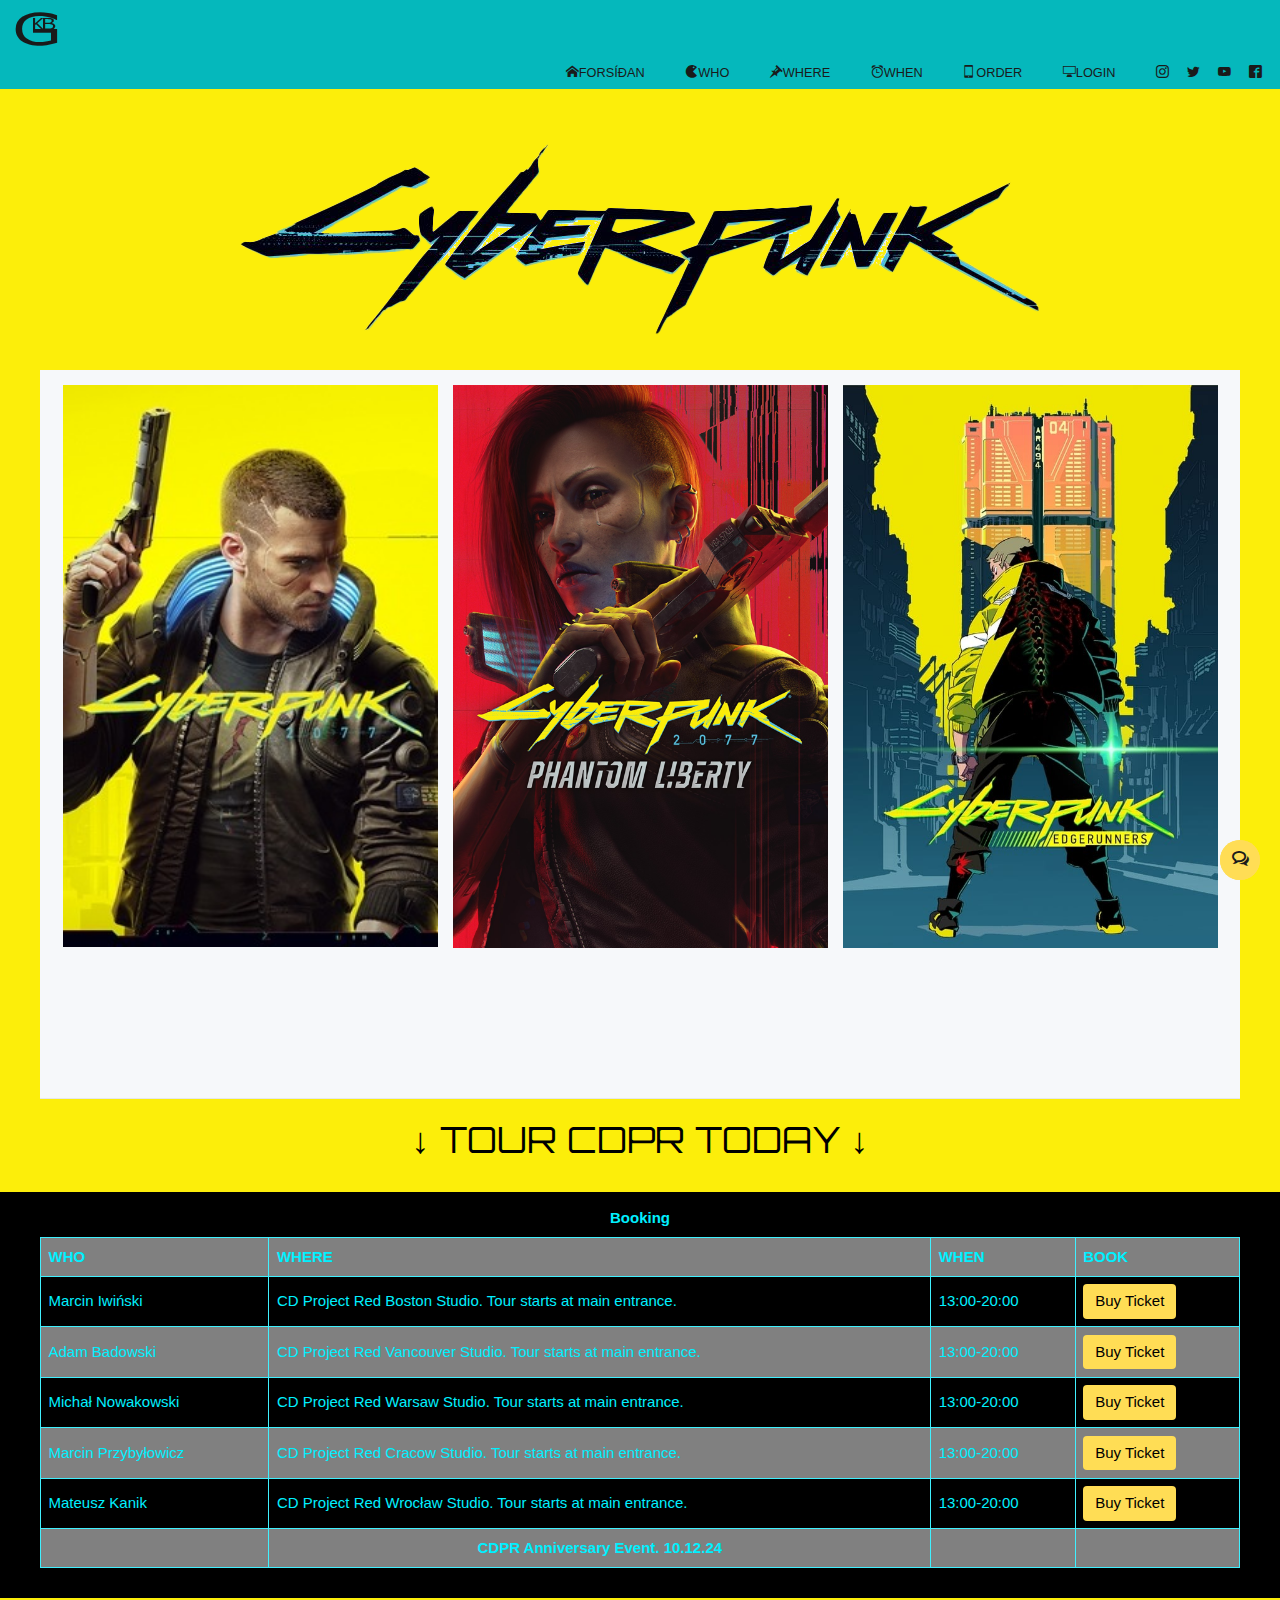
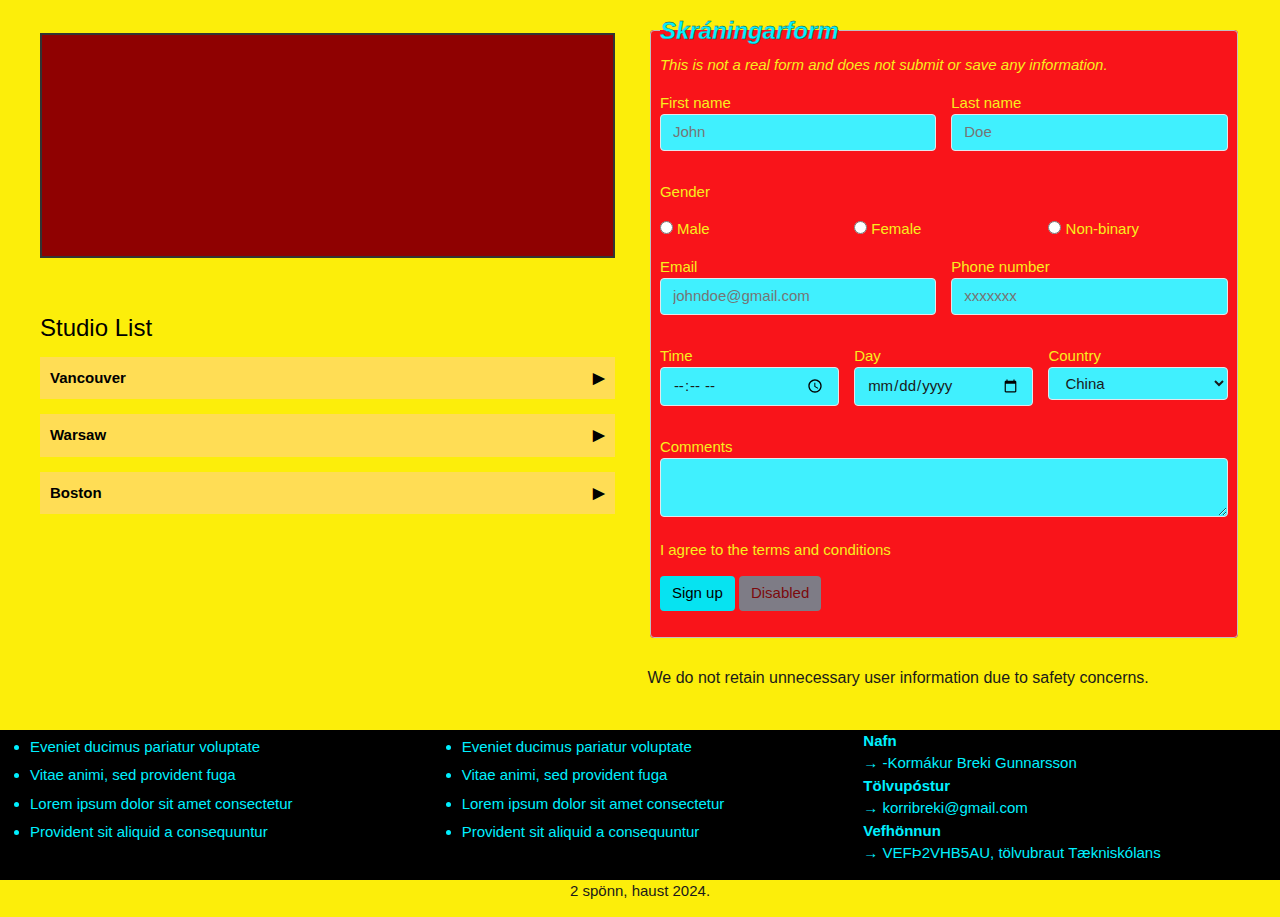
<file: index.html>
<!DOCTYPE html>
<html lang="is">
<head>
    <meta charset="UTF-8">
    <meta name="viewport" content="width=device-width, initial-scale=1.0">
    <meta name="description" content="HTML og CSS grunnur">
    <meta name="author" content="Nemandi">
    <title>Verkefni 1. Vinnurammi</title>
    <link rel="preconnect" href="https://fonts.googleapis.com">
    <link rel="preconnect" href="https://fonts.gstatic.com" crossorigin>
    <link href="https://fonts.googleapis.com/css2?family=Noto+Sans:ital,wght@0,200;0,400;0,600;0,800;1,200;1,400;1,600;1,800&display=swap" rel="stylesheet">
    <link rel="preconnect" href="https://fonts.googleapis.com">
<link rel="preconnect" href="https://fonts.gstatic.com" crossorigin>
<link href="https://fonts.googleapis.com/css2?family=Noto+Sans:ital,wght@0,200;0,400;0,600;0,800;1,200;1,400;1,600;1,800&family=Orbitron:wght@400..900&display=swap" rel="stylesheet">
    <link rel="stylesheet" href="css/1-pop.css">
    <link rel="stylesheet" href="css/2-new.css">
    <link rel="stylesheet" href="css/3-grid.css">
    <link rel="stylesheet" href="css/4-custom.css">
    <link rel="stylesheet" href="css/5-form.css">
    <link rel="stylesheet" href="css/6-table.css">
    <link rel="stylesheet" href="css/7-menues.css">
    <link rel="stylesheet" href="css/8-accordion.css">
    <link rel="stylesheet" href="css/9-takki.css">
    <link rel="stylesheet" href="https://www.w3schools.com/w3css/4/w3.css">

    <link rel="stylesheet" href="css/10-icons.css">
    <link rel="stylesheet" href="css/11-kvikun.css">
    <link rel="stylesheet" href="css/12-slide.css">
    <link rel="stylesheet" href="icomoon/style.css">
    
    <!--  <link rel="stylesheet" href="css/1-accordion.css">  -->

    <link rel="icon" type="image/svg" href="images/rwd-icon.svg">
</head>
<body>
  <div class="menuBg">
    <div><span class="icon-g-logo"></span></div>
    <input type="checkbox" id="inputmenu">
    <label for="inputmenu" class="labelmenu"> &#9776;</label>
    <nav class="topmenu">
      <a href="index.html"><span class="icon-home"></span>Forsíðan</a>
      <a href="#hver"><span class="icon-pacman"></span>Who</a>
      <a href="#hvar"><span class="icon-pushpin"></span>Where</a>
      <a href="#hvenar"><span class="icon-alarm"></span>When</a>
      <a href="#checkin"><span class="icon-mobile2"></span>Order</a>
      <a href="#login"><span class="icon-display"></span>Login</a>
      <div class="social">
        <a href="https://www.instagram.com"><span class="icon-instagram"></span></a>
        <a href="https://www.x.com"><span class="icon-twitter"></span></a>
        <a href="https://www.youtube.com"><span class="icon-youtube"></span></a>
        <a href="https://www.facebook.com/"><span class="icon-facebook2"></span></a>
      </div>
    </nav>
  </div>
  <div class="centercause">
    <img class="animate__backInDown" src="images/Cyberpunk-2077-Logo.png">
  </div>
  <header class="landing">
    <section class="col-3">
      <section>
        <img class="animate__animated animate__slideInRight" src="images/cyberpunk2077img.jpg" width="100%">
      </section>
      <section>
        <img class="animate__animated animate__slideInRight" src="images/phantomlibertyimg.png">
      </section>
      <section>
        <img class="animate__animated animate__slideInRight" src="images/edgerunnersimg.jpg">
      </section>
     </section>
  </header>
  <h1>↓ TOUR CDPR TODAY ↓</h1>
  <br>
  <div class="bannerBg">
    <section class="container">
      <table>
        <caption>Booking</caption>
        <thead>
            <tr>
                <th>WHO</th>
                <th>WHERE</th>
                <th>WHEN</th>
                <th>BOOK</th>
            </tr>
        </thead>
        <tbody>
            <tr>
                <td id= "hver" data-label="WHO">Marcin Iwiński</td>
                <td id= "hvar" data-label="WHERE">CD Project Red Boston Studio. Tour starts at main entrance. </td>
                <td id= "hvenar" data-label="WHEN">13:00-20:00</td>
                <td id= "checkin" data-label="CHECK IN">
                  <button class="shake">Buy Ticket</button>
                </td>
            </tr>
            <tr>
                <td id= "hver" data-label="WHO">Adam Badowski</td>
                <td id= "hvar" data-label="WHERE">CD Project Red Vancouver Studio. Tour starts at main entrance. </td>
                <td id= "hvenar" data-label="WHEN">13:00-20:00</td>
                <td id= "checkin" data-label="CHECK IN">
                  <button class="shake">Buy Ticket</button>
                </td>
            </tr>
            <tr>
                <td id= "hver" data-label="WHO">Michał Nowakowski</td>
                <td id= "hvar" data-label="WHERE">CD Project Red Warsaw Studio. Tour starts at main entrance. </td>
                <td id= "hvenar" data-label="WHEN">13:00-20:00</td>
                <td id= "checkin" data-label="CHECK IN">
                  <button class="shake">Buy Ticket</button>
                </td>
            </tr>
            <tr>
                <td id= "hver" data-label="WHO">Marcin Przybyłowicz </td>
                <td id= "hvar" data-label="WHERE">CD Project Red Cracow Studio. Tour starts at main entrance.</td>
                <td id= "hvenar" data-label="WHEN">13:00-20:00</td>
                <td id= "checkin" data-label="CHECK IN">
                  <button class="shake">Buy Ticket</button>
                </td>
            </tr>
            <tr>
                <td id= "hver" data-label="WHO">Mateusz Kanik</td>
                <td id= "hvar" data-label="WHERE">CD Project Red Wrocław Studio. Tour starts at main entrance.</td>
                <td id= "hvenar" data-label="WHEN">13:00-20:00</td>
                <td id= "checkin" data-label="CHECK IN">
                  <button class="shake">Buy Ticket</button>
                </td>
            </tr>
        </tbody>
        <tfoot>
            <th><p></p></th>
            <th>
              CDPR Anniversary Event. 10.12.24
            </th>
            <th><p></p></th>
            <th><p></p></th>
        </tfoot>
    </table>

    </section>
  </div>
  <p></p>
  <main>
    <section class="col-2">
      <section>
          <!--              TETETETETETETETETETE           -->
        <div id=slideset1>
          <div>
            <img src="images/cyberpunk-2077.jpg">
          </div>
          <div>
            <img src="images/cplocation.jpg">
          </div>
          <div>
            <img src="images/cyberpunk2077-its-good-to-be-in.jpg">
          </div>
          <div>
            <img src="images/beautiful.jpg">
          </div>
        </div>
  <!--              ESTESTESTESTESTESTESTESTESTESTESTEST        -->
        <label for="tab-1"><h3>Studio List</h3></label>
        <p></p>
        <div class="a-tab">
          <input id="tab-1" class="a-check" type="checkbox">
          <label for="tab-1" class="a-label">Vancouver</label>
          <div class="a-content">
            <article>
              <h2>Vancouver Studio</h2>
              <h5>CD Projekt Red's Vancouver studio, established through the acquisition of Digital Scapes, is a hub of innovation and creativity. The studio focuses on gameplay and technology, contributing to major projects like Cyberpunk 2077. With a team of experienced developers, the Vancouver studio collaborates closely with other CD Projekt Red locations to deliver high-quality gaming experiences</h5>
            </article>
          </div>
        </div>
        <p></p>
        <div class="a-tab">
          <input id="tab-2" class="a-check" type="checkbox">
          <label for="tab-2" class="a-label">Warsaw</label>
          <div class="a-content">
            <article>
              <h2>Warsaw Studio</h2>
              <p>CD Projekt Red's Warsaw studio is the headquarters and heart of the company, established in 2002. It's a space where passion and creativity thrive, housing over 900 talented professionals from around the world. Our Warsaw studio is known for its story-driven role-playing games, including the critically acclaimed Witcher series and Cyberpunk 2077.
              <blockquote>"CD Projekt Red's Warsaw studio is the heart of our creative endeavors, where passion meets innovation to bring unforgettable gaming experiences to life."</blockquote></p>   
            </article>
          </div>
        </div>
        <section>

        </section>
        <p></p>
        <div class="a-tab">
          <input id="tab-3" class="a-check" type="checkbox">
          <label for="tab-3" class="a-label">Boston</label>
          <div class="a-content">
            <article>
              <h2>Boston Studio</h2>
              <p>CD Projekt Red's Boston studio is a newly established hub focused on developing the next installment in the Cyberpunk series. The studio aims to collaborate closely with the Vancouver team to create an exciting new game for fans. The Boston studio is led by key developers from the original Cyberpunk 2077 team</p>
            </article>
          </div>
        </div>
      </section>
      <section>
        <form action="takk.html" method="get">
          <fieldset>
            <legend>Skráningarform</legend>
          <p><em>This is not a real form and does not submit or save any information.</em></p>
          <form action="#" method="get">
          <section class="col-2">
          <p>
              <label>First name</label><br>
              <input type="text" name="first_name" required="" placeholder="John">
          </p>
          <p>
              <label>Last name</label><br>
              <input type="text" name="last_name" required="" placeholder="Doe">
          </p>
          </section>
          <p>
              <label>Gender</label><br>
              <section class="col-3">
                <label class="kyn">
                    <input type="radio" name="gender" value="Male">
                    Male
                </label>
                <label class="kyn">
                    <input type="radio" name="gender" value="Female">
                    Female
                </label>
                <label class="kyn">
                    <input type="radio" name="gender" value="other-none-na">
                    Non-binary
                </label>
            </section>
          </p>

          <section class="col-2">
          <p>
              <label>Email</label><br>
              <input type="email" name="email" required="@" placeholder="johndoe@gmail.com">
          </p>
          <p>
              <label>Phone number</label><br>
              <input type="tel" name="tel" pattern="^(\d{7}|\d{10})$" required="" placeholder="xxxxxxx">
          </p>
          </section>
          <div class="spjallbox">
            <input type="checkbox" id="inputmenu">
          </div>
          
          <!--
          <p>
              <label>Password</label><br>
              <input type="password" name="password" required="" placeholder="Password123">
          </p>-->
          <section class="col-3">
          <p>
            <label>Time</label>
            <input type="time" name="time" />
          </p>
          <p>
            <label>Day</label>
            <input type="date" name="date"/>
          </p>
          <p>
              <label>Country</label><br>
              <select name="country">
                  <option>China</option>
                  <option>India</option>
                  <option>United States</option>
                  <option>Indonesia</option>
                  <option>Brazil</option>
                  <option value="Ísland">Iceland</option>
              </select>
          </p>
        
        </section>
          <p>
              <label>Comments</label><br>
              <textarea></textarea>
          </p>
          <p>
              <label>
                  <input type="checkbox" value="terms">
                  I agree to the <a>terms and conditions</a>
              </label>
          </p>
          <p>
              <button>Sign up</button>
              <!--<button type="reset">Reset form</button>-->
              <button disabled="disabled">Disabled</button>
          </p>
        </fieldset>
      </form>
      </form>
        <h6>We do not retain unnecessary user information due to safety concerns.</h6>
      </section>
    </section>

    <label for="toggle" class="spjallbox"><span class="icon-bubbles4"></span></label>
    <input type="checkbox" id="toggle">

    <div class="login-box">
      <fieldset>
        <legend><h2>Concerns</h2></legend>
      <form>
        <label for="username">Username</label>
        <input type="text" id="username" name="username" required>
        
        <label for="password">Password</label>
        <input type="password" id="password" name="password" required>

        <label for="textarea">Message</label>
        <input type="text" id="textarea" name="textarea" required>
        
        <button type="submit">Send</button>
      </form>
    </fieldset>
    </div>

    <div id="login" class="overlay">
      <div class="popup">
        <h2>Welcome</h2>
        <a class="close" href="#">&times;</a>
        <div class="content">
          <form action="takk.html" method="get">
            <fieldset>
              <legend>Login: </legend>
              <p>Username: <input type="text" required></p>
              <p>Password: <input type="password" name="psw" required></p>
              <p><input type="submit" value="Log in"></p>
            </fieldset> 
          </form>
        </div>
      </div>
    </div>
  </main>
  <footer class="col-3"> 
    <nav>
      <ul>
        <li>Eveniet ducimus pariatur voluptate</li>
        <li>Vitae animi, sed provident fuga</li>
        <li>Lorem ipsum dolor sit amet consectetur</li>
        <li>Provident sit aliquid a consequuntur</li>
      </ul>
    </nav>
    <nav>
      <ul>
        <li>Eveniet ducimus pariatur voluptate</li>
        <li>Vitae animi, sed provident fuga</li>
        <li>Lorem ipsum dolor sit amet consectetur</li>
        <li>Provident sit aliquid a consequuntur</li>
      </ul>
    </nav>
    <dl>              <!--Description list -->
      <dt>Nafn</dt>
        <dd>-Kormákur Breki Gunnarsson</dd>
      <dt>Tölvupóstur</dt>
        <dd>korribreki@gmail.com</dd>
      <dt>Vefhönnun</dt>
        <dd>VEFÞ2VHB5AU, tölvubraut Tækniskólans</dd>
    </dl>
  </footer>
    <p class="center">2 spönn, haust 2024.</p>
</body>
</html>
</file>
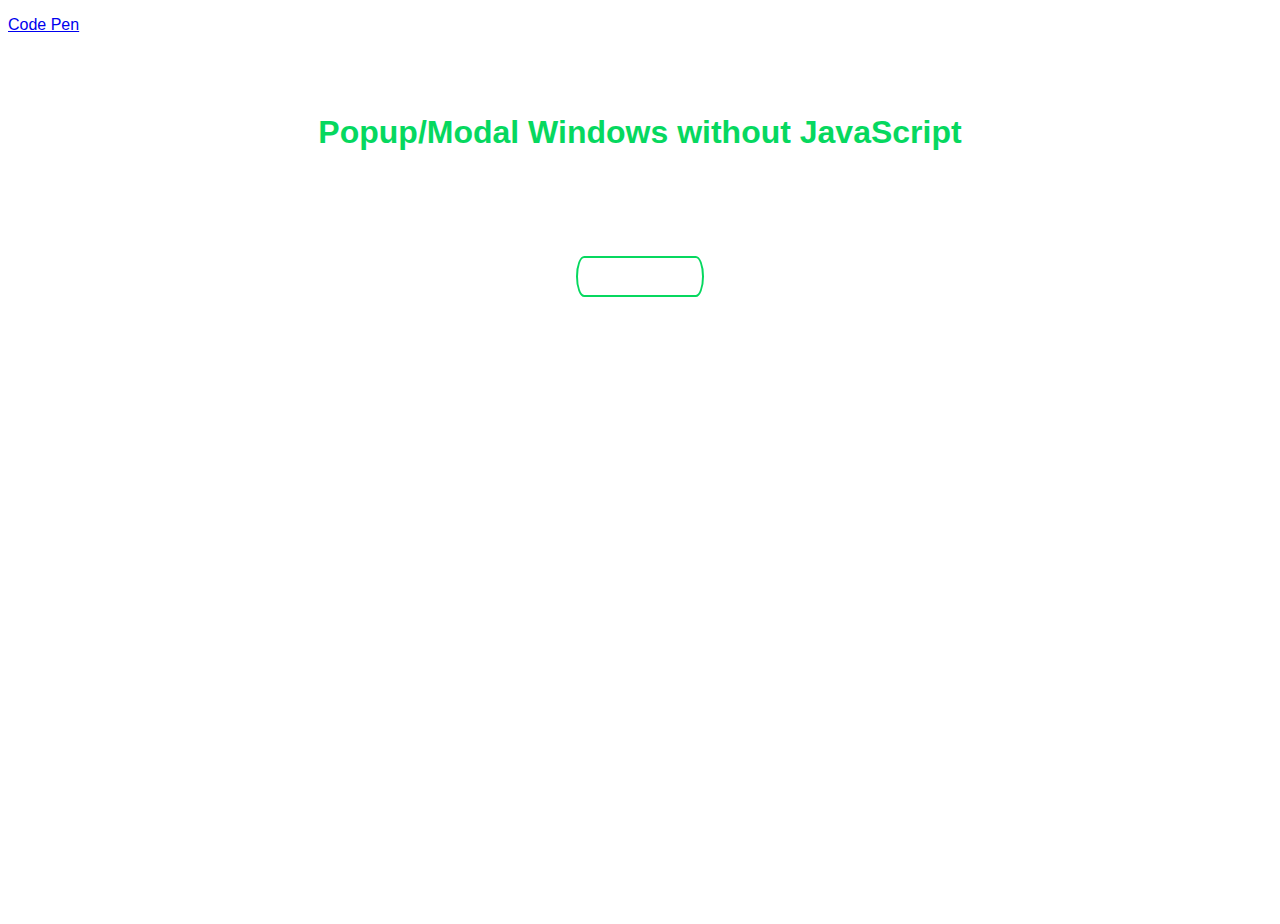
<file: pop.html>
<!DOCTYPE html>
<html lang="en">
<head>
    <meta charset="UTF-8">
    <meta http-equiv="X-UA-Compatible" content="IE=edge">
    <meta name="viewport" content="width=device-width, initial-scale=1.0">
    <title>poptest</title>
    <style>
        body {
        font-family: Arial, sans-serif;
        background: url(http://www.shukatsu-note.com/wp-content/uploads/2014/12/computer-564136_1280.jpg) no-repeat;
        background-size: cover;
        height: 100vh;
        }

        h1 {
        text-align: center;
        font-family: Tahoma, Arial, sans-serif;
        color: #06D85F;
        margin: 80px 0;
        }

        .box {
        width: 40%;
        margin: 0 auto;
        background: rgba(255,255,255,0.2);
        padding: 35px;
        border: 2px solid #fff;
        border-radius: 20px/50px;
        background-clip: padding-box;
        text-align: center;
        }

        .button {
        font-size: 1em;
        padding: 10px;
        color: #fff;
        border: 2px solid #06D85F;
        border-radius: 20px/50px;
        text-decoration: none;
        cursor: pointer;
        transition: all 0.3s ease-out;
        }
        .button:hover {
        background: #06D85F;
        }

        .overlay {
        position: fixed;
        top: 0;
        bottom: 0;
        left: 0;
        right: 0;
        background: rgba(0, 0, 0, 0.7);
        transition: opacity 500ms;
        visibility: hidden;
        opacity: 0;
        }
        .overlay:target {
        visibility: visible;
        opacity: 1;
        }

        .popup {
        margin: 70px auto;
        padding: 20px;
        background: #fff;
        border-radius: 5px;
        width: 30%;
        position: relative;
        transition: all 5s ease-in-out;
        }

        .popup h2 {
        margin-top: 0;
        color: #333;
        font-family: Tahoma, Arial, sans-serif;
        }
        .popup .close {
        position: absolute;
        top: 20px;
        right: 30px;
        transition: all 200ms;
        font-size: 30px;
        font-weight: bold;
        text-decoration: none;
        color: #333;
        }
        .popup .close:hover {
        color: #06D85F;
        }
        .popup .content {
        max-height: 30%;
        overflow: auto;
        }

        @media screen and (max-width: 700px){
            .box{
                width: 80%;
            }
            .popup{
                width: 70%;
            }
        }
    </style>
</head>
<body>
    <p><a href="https://codepen.io/imprakash/pen/GgNMXO">Code Pen</a></p>
    <h1>Popup/Modal Windows without JavaScript</h1>

    <div class="box">
        <a class="button" href="#popup1">Let me Pop up</a>
    </div>

    <div id="popup1" class="overlay">
        <div class="popup">
            <h2>Here i am</h2>
            <a class="close" href="#">&times;</a>
            <div class="content">
                Thank to pop me out of that button, but now i'm done so you can close this window.
            </div>
        </div>
    </div>
</body>
</html>
</file>
<file: css/1-pop.css>
h1 {
text-align: center;
font-family: Tahoma, Arial, sans-serif;
color: #06D85F;
margin: 80px 0;
}

.box {
width: 40%;
margin: 0 auto;
background: rgba(255,255,255,0.2);
padding: 35px;
border: 2px solid #fff;
border-radius: 20px/50px;
background-clip: padding-box;
text-align: center;
}

.button {
font-size: 1em;
padding: 10px;
color: var(--vsl-bg);
border: 2px solid #06D85F;
border-radius: 20px/50px;
text-decoration: none;
cursor: pointer;
transition: all 0.3s ease-out;
}
.button:hover {
background: #06D85F;
}

.overlay {
position: fixed;
top: 0;
bottom: 0;
left: 0;
right: 0;
background: rgba(0, 0, 0, 0.7);
transition: opacity 500ms;
visibility: hidden;
opacity: 0;
}
.overlay:target {
visibility: visible;
opacity: 1;
z-index: 10;
}

.popup {
margin: 70px auto;
padding: 20px;
background: var(--menu-bg);
border-radius: 5px;
width: 30%;
position: relative;
transition: all 5s ease-in-out;
z-index: 20;
}

.popup h2 {
margin-top: 0;
color: var(--nc-tx-1);
font-family: Tahoma, Arial, sans-serif;
}
.popup .close {
position: absolute;
top: 1rem;
right: 1.5rem;
transition: all 200ms;
font-size: 3rem;
font-weight: bold;
text-decoration: none;
color: var(--nc-tx-1);
}
.popup .close:hover {
color: var(--nc-lk-2);
}
.popup .content {
max-height: 30%;
overflow: auto;
}

/*          Farsímar        */
@media screen and (max-width: 700px){
    .popup{
        width: 70%;
    }
}
</file>
<file: css/2-new.css>
:root {
	--nc-font-sans: 'Noto Sans', sans-serif; /*leturgerð sótt af fonts.google.com */
	/*--nc-font-sans: 'Inter', -apple-system, BlinkMacSystemFont, 'Segoe UI', Roboto, Oxygen, Ubuntu, Cantarell, 'Open Sans', 'Helvetica Neue', sans-serif, "Apple Color Emoji", "Segoe UI Emoji", "Segoe UI Symbol";*/
	--nc-font-mono: Consolas, monaco, 'Ubuntu Mono', 'Liberation Mono', 'Courier New', Courier, monospace;

	/* Light theme */
	--nc-tx-1: #000000;	/* H1-H6 */
	--nc-tx-2: #1A1A1A;	/* Body text */
	--nc-bg-1: rgb(252, 238, 10); 	/* Bakgrunnur 1 body*/
	--nc-bg-2: #F6F8FA;	/* Bakgrunnur 2 header*/
	--nc-bg-3: #E5E7EB;	/* Bakgrunnur 3 (border line form, ofl)*/
	--nc-lk-1: #0070F3;	/* A tengill (link) */
	--nc-lk-2: #d60331;	/* A tengill (hover) */
	--nc-lk-tx: #ff4f69;	/* Button + input type */
	--nc-ac-1: #05b8bc;	/* Bakgrunnur selection + mark + custom*/
	--nc-ac-tx: #1791a1;	/* Selection + mark*/
	--vsl-bg:#ffdd55;		/*Nýr litur í button*/
	--table-bg: rgba(255,255,255,.5); /*Nýr litur í tr*/
	--menu-bg: rgba(222, 220, 220); 

	/* Dark theme */
	--nc-d-tx-1: #000000;
	--nc-d-tx-2: #000000;
	--nc-d-bg-1: rgb(252, 238, 10);
	--nc-d-bg-2: #111111;
	--nc-d-bg-3: #222222;
	--nc-d-lk-1: #3291FF;
	--nc-d-lk-2: #d60331;
	--nc-d-lk-tx: #ff4f69;
	--nc-d-ac-1: #ff1111;
	--nc-d-ac-middle: #000;
	--nc-d-ac-tx: #FFFFFF;
	--vsl-d-bg:#ff1111;
	--table-d-bg: rgba(0, 0, 0, 0.75);
	--menu-d-bg: rgb(54, 53, 53); /*Nýr litur í tr*/

}/**/

@media (prefers-color-scheme: dark) {
	:root {
		--nc-tx-1: var(--nc-d-tx-1);
		--nc-tx-2: var(--nc-d-tx-2);
		--nc-bg-1: var(--nc-d-bg-1);
		--nc-bg-2: var(--nc-d-bg-2);
		--nc-bg-3: var(--nc-d-bg-3);
		--nc-lk-1: var(--nc-d-lk-1);
		--nc-lk-2: var(--nc-d-lk-2);
		--nc-lk-tx: var(--nc--dlk-tx);
		--nc-ac-1: var(--nc-d-ac-1);
		--nc-ac-tx: var(--nc--d-ac-tx);
		--vsl-bg: var(--vsl-d-bg);
		--table-bg: var(--table-d-bg);
		--menu-bg: var(--menu-d-bg);
		::-webkit-calendar-picker-indicator {
			filter: invert(1);
		}
	}
}

* {
	/* Reset margins and padding */
	margin: 0;
	padding: 0;
}

address,
area,
article,
aside,
audio,
blockquote,
datalist,
details,
dl,
fieldset,
figure,
form,
input,
iframe,
img,
meter,
nav,
ol,
optgroup,
option,
output,
p,
pre,
progress,
ruby,
section,
table,
textarea,
ul,
video {
	/* Margins for most elements */
	margin-bottom: 1rem;
}
html {
	scroll-behavior: smooth;
}
html,input,select,button {
	/* Set body font family and some finicky elements */
	font-family: var(--nc-font-sans);
}

body {
	/* Center body in page */
	margin: 0 auto;
	/*
	max-width: 80rem;
	
	padding: 2rem;
	border-radius: 6px;

	overflow-x: hidden;
	word-break: break-word;
	overflow-wrap: break-word;
	*/
	margin: 0;
	padding: 0;
	background: var(--nc-bg-1);

	/* Main body text */
	color: var(--nc-tx-2);
	font-size: 1rem;
	line-height: 1.5;
}

::selection {
	/* Set background color for selected text */
	background: var(--nc-ac-1);
	color: var(--nc-ac-tx);
}

h1,h2,h3,h4,h5,h6 {
	padding-top: .875rem;
}

h1,
h2,
h3 {
	line-height: 1;
	color: var(--nc-tx-1);
	padding-bottom: 2px;
	margin-bottom: 8px;
	/*border-bottom: 1px solid var(--nc-bg-2);*/
}
header img{
	margin-bottom: 5rem;
}
h4,
h5,
h6 {
	line-height: 1,4;
	margin-bottom: .3rem;
}

h1 {
	font-size: 2.25rem;
}

h2 {
	font-size: 1.85rem;
}

h3 {
	font-size: 1.55rem;
}

h4 {
	font-size: 1.25rem;
}

h5 {
	font-size: 1rem; /* ath */
}

h6 {
	font-size: .875rem;
}

a {
	color: var(--nc-lk-1);
}
.a-content {
	color: red;
}
a:hover {
	color: var(--nc-lk-2);
}

abbr:hover {
	/* Set the '?' cursor while hovering an abbreviation */
	cursor: help;
}

blockquote {
	color: #59f0fd;
	padding: 1.5rem;
	background: var(--nc-bg-2);
	border-left: 5px solid var(--nc-bg-3);
}

abbr {
	cursor: help;
}

blockquote *:last-child {
	padding-bottom: 0;
	margin-bottom: 0;
}
footer{
	background-color: #000;
	color: #00f0ff;
}

header {
	background: var(--nc-bg-2);
	border-bottom: 1px solid var(--nc-bg-3);
	padding: 1rem 1.5rem 0 1.5rem;
	margin: 0%;
	
	/* This sets the right and left margins to cancel out the body's margins. It's width is still the same, but the background stretches across the page's width. */

	/*margin: -2rem calc(50% - 50vw) 2rem;

	/* Shorthand for:

	margin-top: -2rem;
	margin-bottom: 2rem;

	margin-left: calc(50% - 50vw);
	margin-right: calc(50% - 50vw); */
/*
	padding-left: calc(50vw - 50%);
	padding-right: calc(50vw - 50%);*/
}

header h1{
	font-weight: 300;
	font-size: 2rem;
	text-align: center;
	line-height: 1.3;
}
header h2,
header h3 {
	padding-bottom: 0;
	border-bottom: 0;
}

header > *:first-child {
	margin-top: 4rem;
	padding-top: 0;
	text-align: center;
}

header > *:last-child {
	margin-bottom: -3.6rem;
}
header,main,footer, .container{
	max-width: 80rem;
	margin: 0 auto
}

a img {
	margin-bottom: 0px;
}

code,
pre,
kbd,
samp {
	/* Set the font family for monospaced elements */
	font-family: var(--nc-font-mono);
}

code,
samp,
kbd,
pre {
	/* The main preformatted style. This is changed slightly across different cases. */
	background: var(--nc-bg-2);
	border: 1px solid var(--nc-bg-3);
	border-radius: 4px;
	padding: 3px 6px;
	/* ↓ font-size is relative to containing element, so it scales for titles*/
	font-size: 0.9em;
}

kbd {
	/* Makes the kbd element look like a keyboard key */
	border-bottom: 3px solid var(--nc-bg-3);
}

pre {
	padding: 1rem 1.4rem;
	max-width: 100%;
	overflow: auto;
}

pre code {
	/* When <code> is in a <pre>, reset it's formatting to blend in */
	background: inherit;
	font-size: inherit;
	color: inherit;
	border: 0;
	padding: 0;
	margin: 0;
}

code pre {
	/* When <pre> is in a <code>, reset it's formatting to blend in */
	display: inline;
	background: inherit;
	font-size: inherit;
	color: inherit;
	border: 0;
	padding: 0;
	margin: 0;
}

details {
	/* Make the <details> look more "clickable" */
	padding: .6rem 1rem;
	background: var(--nc-bg-2);
	border: 1px solid var(--nc-bg-3);
	border-radius: 4px;
}

summary {
	/* Makes the <summary> look more like a "clickable" link with the pointer cursor */
	cursor: pointer;
	font-weight: bold;
}

details[open] {
	/* Adjust the <details> padding while open */
	padding-bottom: .75rem;
}

details[open] summary {
	/* Adjust the <details> padding while open */
	margin-bottom: 6px;
}

details[open]>*:last-child {
	/* Resets the bottom margin of the last element in the <details> while <details> is opened. This prevents double margins/paddings. */
	margin-bottom: 0;
}

dt {
	font-weight: bold;
}

dd::before {
	/* Add an arrow to data table definitions */
	content: '→ ';
}

hr {
	/* Reset the border of the <hr> separator, then set a better line */
	border: 0;
	border-bottom: 1px solid var(--nc-bg-3);
	margin: 1rem auto;
}

fieldset {
	margin-top: 1rem;
	padding: 2rem;
	border: 2px solid rgb(0, 240, 255);
	border-radius: 4px;
	color: rgb(248 238 29);
    background: rgb(249 20 26);
}
fieldset legend{
	-webkit-text-stroke: .3px #1a3f42;
    font-style: oblique;
    color: rgb(5 240 255);
    font-size: x-large;
}
fieldset button{
	background-color: rgb(6, 227, 241);
}
legend {
	padding: auto .5rem;
}


td,
th {
	border: 1px solid rgb(64 240 254);
	text-align: left;
	padding: .5rem;
}

tr:nth-child(even) {
	/* Set every other cell slightly darker. Improves readability. */
	background: var(--table-bg);
}


textarea {
	/* Don't let the <textarea> extend off the screen naturally or when dragged by the user */
	max-width: 100%;
}

ol,
ul {
	/* Replace the browser default padding */
	padding-left: 2rem;
}

li {
	margin-top: .4rem;
}

ul ul,
ol ul,
ul ol,
ol ol {
	margin-bottom: 0;
}

mark {
	padding: 3px 6px;
	background: var(--nc-ac-1);
	color: var(--nc-ac-tx);
}

textarea,
select,
input {
	padding: 6px 12px;
	margin-bottom: .5rem;
	background: #40f0fe;
	color: var(--nc-tx-2);
	border: 1px solid var(--nc-bg-3);
	border-radius: 4px;
	box-shadow: none;
	box-sizing: border-box;
}

.landing {
 	display: flex; 
	justify-content: center;
}
img {
	max-width: 100%;
}
 figure {
	padding: .8rem;
 }
</file>
<file: css/3-grid.css>
.rammi div{
    border: 1px dotted var(--nc-tx-1);
    padding: 1rem;
    text-align: center;
}
.col-1,
.col-2,
.col-3,
.col-4,
.col-5,
.col-6 {
    display: grid;
    grid-template-columns: 1fr;
    row-gap: 1rem;

}
.rammi div:last-child{
    margin-bottom: 1rem;
}
/*main,footer{
    margin: .5rem;
}*/
/*      VERTICAL ALIGN BOTTOM ER LAUSNIN VIÐ KRAKKANUM       */

/*FARTÖLVUR*/
@media screen and (min-width:37.5rem){
    /*main, footer, .container{
        max-width: 37.5rem;
        margin: auto;
    }*/
}    

/*ipads*/
@media screen and (min-width: 48rem) {
    .landing {
    display: grid;
    grid-template-columns: 1fr 1fr; 
    gap: 20px; 
  }
  .section {
    border: 1px solid #ccc; 
    padding: 20px; 
  }

    .col-2{
        grid-template-columns: 1fr 1fr;
        gap: 1rem;
        row-gap: 2rem;
    }
    .col-3{
        grid-template-columns: repeat(3, 1fr);
        gap: 1rem;
        row-gap: 1rem;
    }
    .col-4{
        grid-template-columns: repeat(4, 1fr);
        gap: 1rem;
        row-gap: 1rem;
    }
    .col-5{
        grid-template-columns: repeat(5, 1fr);
        gap: 1rem;
        row-gap: 1rem;
    }
    .col-6{
        grid-template-columns: repeat(6, 1fr);
        gap: 1rem;
        row-gap: 1rem;
    }
    .rammi div {
        margin-bottom: 1rem;
    }
}
/*FARTÖLVUR*/
@media screen and (min-width:60rem){
    main, footer, .container{
        max-width: 60rem;
        margin: auto;
    }
    
}
/*TÖLVUSKJÁIR*/
@media screen and (min-width:80rem){
    main, footer, .container{
        max-width: 80rem;
        margin: auto;
    }
    
}
/*Stærriskjáir*/
@media screen and (min-width:100rem){
    /*main, footer, .container{
        max-width: 100rem;
        margin: auto;
    }*/
    
}
</file>
<file: css/4-custom.css>
.bannerBg {
    background-color: var(--nc-d-ac-middle);
    padding: 1rem;
    color: #00f0ff;
}
.value, .center{
    text-align: center;
}
.logo {
    width: 10rem;
}
footer{
    max-width: 90rem;
}
.a-content h2{
    -webkit-text-stroke: .3px #1a3f42;
    font-style: oblique;
    color: rgb(5 240 255);
    font-family: "Orbitron", sans-serif;
}
.value h1{
    /*border: 1px solid var(--nc-bg-1);*/
    border-radius: 50%;
    margin: 1rem auto;
    padding: 2.3rem 1rem;
    width: 5rem;
    background-color: var(--vsl-bg);
}
@media screen and (min-width:48rem){
    header> :first-child{
        margin-top: auto;
        padding-top:0%;
        text-align: center;
    }
    header> :last-child{
        max-width: 80rem;
        margin: 10rem 0 -4rem 0;
    }
}

@media screen and (min-width:60rem){
    header> :first-child{
        margin-top: auto;
        margin-bottom: 4rem;
        padding-top:0%;
        text-align: center;
    }
    header> :last-child{
        max-width: 80rem;
        margin: 7 0 -2rem 0;
    }
    header h1{
        font-size: 3rem;
    }
}
/*IPAD*/
@media screen and (min-width:48rem){
    .landing {
        vertical-align: bottom;
    }
}
/*IPAD*/
@media screen and (min-width:60rem){
    .landing {
        vertical-align: bottom;
    }
}
</file>
<file: css/6-table.css>
table caption {
	font-weight: bold;
	margin-bottom: .5rem;
	
}

table {
	/* border-collapse sets the table's elements to share borders, rather than floating as separate "boxes". */
	border-collapse: collapse;
	width: 100%
}
tfoot th{
	max-width: 100%;
	text-align: center;
}
@media screen and (min-width:37.5rem) {
	th {
		background: var(--table-bg);
}}
@media screen and (max-width:37.5rem) {
	table thead{
		border: none;
		clip: rect(0 0 0 0);
		height: 1px;
		margin: -1px;
		overflow: hidden;
		padding: 0;
		position: absolute;
		width: 1px;
	}


	tr:nth-child(odd) {
		/* Set every other cell slightly darker. Improves readability. */
		background: var(--table-bg);
	}
	tr:nth-child(even) {
		/* Set every other cell slightly darker. Improves readability. */
		background: var(--nc-ac-1);
	}
	table tr{
		display: block;
	}
	table td{
		border-bottom: #dddd;
		display: block;
		text-align: right;
	}

	table td::before{
		content: attr(data-label);
		float: left;
		font-weight: 700;
	}
}
@media screen and (max-width:48rem) {
article, h6, dl{
	padding-left: 1.2rem;
	padding-right: .5rem;
}
}
</file>
<file: css/7-menues.css>
#inputmenu {
    display: none;
}

.labelmenu {
    position: fixed;
    top: .5rem;
    right: .5rem;
    display: block;
    width: 1.4rem;
    font-size: 1.5rem;
    border: 1px solid var(--nc-tx-2);
    border-radius: 4px;
    padding: .2rem rem;
    background-color: var(--table-bg);
    z-index: 9;
}
.topmenu {
    position: fixed;
    top: 3rem;
    right: -46rem;
    display: flex;
    flex-direction: column;
    background-color: var(--nc-ac-1);
    width: 75%;
    transition: all .5s ease-out;
    z-index: 8;
}
.topmenu a {
    font-size: .85rem;
    display: block;
    padding: 0 2.7rem .5rem 0;
    color: var(--nc-tx-2);
    text-decoration: none;
    text-transform: uppercase;
    text-align: center;
    border-bottom: 1px solid var(--nc-tx-2);
}
.social{
    display: flex;
}
.social a{
    padding: 0 1.2rem .5rem 0;
}
#inputmenu:checked ~ .topmenu {
    right: 3rem;
    transition: all .5s ease-in;
}
/*      VIÐMIÐ      */
@media screen and (min-width:48rem) {
    .menuBg {
        background-color: var(--nc-ac-1);
    }
    .topmenu {
        position: relative;
        top: 0;
        right: 0;
        width: 100%;
        flex-direction: row;
        justify-content: flex-end;
    }
    .topmenu a{
        border-bottom: 0;
    }
    .labelmenu {
        display: none;
    }
}
</file>
<file: css/8-accordion.css>
/* (A) HIDE CHECKBOX & CONTENT */
.a-check { display: none; }
.a-content { max-height: 0; overflow: hidden; }

/* (B) SHOW CONTENT ON CHECKED */
.a-check:checked ~ .a-content { max-height: 100%; overflow: auto; }
.a-content { transition: all 0.5s; }

/* (C) COSMETICS */
/* (C1) WRAPPER */
.a-tab { max-width: 600px; }

/* (C2) LABEL */
.a-label {
  display: block; width: 97%; padding: 10px;
  font-weight: 700; cursor: pointer;
  color: var(--nc-d-tx-1); background: var(--vsl-bg);
}

/* (C3) LABEL ARROW */
.a-label { position: relative; }
.a-label::after {
  display: block; content: "\25b6";
  position: absolute; right: 10px; top: 10px;
  transition: all 0.4s;
}
.a-check:checked ~ label::after { transform: rotate(90deg); }

/* (C4) CONTENT */
.a-check:checked ~ .a-content {
  padding: 10px;
  background: var(--table-bg);
}

/* (C5) ENTIRE PAGE */
/*
img { width: 100%; }
* {
  font-family: Arial, Helvetica, sans-serif;
  box-sizing: border-box;
}
*/
</file>
<file: css/9-takki.css>
.spjallbox {
    position: fixed;
    bottom: 20px;
    right: 20px;
    width: 40px;
    height: 40px;
    background-color: var(--vsl-bg);
    text-align: center;
    line-height: 40px;
    border-radius: 50%;
  }
  
  input[type="checkbox"] {
    display: none;
  }
  
  .login-box {
    position: fixed;
    top: 50%;
    left: 100%; 
    transform: translate(-50%, -50%);
    width: 18.8rem;
    padding: 20px;
    background-color: var(--nc-ac-1);
    border-radius: .5rem;
    opacity: 0;
    transition: left 0.4s;
    opacity: 0.4s;
    z-index: 9;
  }
  
  input[type="checkbox"]:checked ~ .login-box {
    left: 50%;
    opacity: 1;
  }
  
  .login-box h2 {
    margin-top: 0;
  }
  
  .login-box label {
    display: block;
    margin-top: 10px;
  }
  .login-box input[type="textarea"],
  .login-box input[type="text"],
  .login-box input[type="password"] {
    width: 100%;
    padding: 8px;
    margin-top: 5px;
    border: 1px solid var(--nc-tx-1);
    border-radius: 4px;
  }
  .login-box input[type="textarea"]{
    padding-bottom: .5rem;
  }


  .login-box button {
    margin: 0 auto;
    margin-top: 1rem;
    width: 100%;
    padding: 10px;
    background-color: var(--vsl-bg);
    color: var(--nc-tx-1);
    border: 1.2px solid var(--nc-tx-1);
  }
  button{
    background-color: var(--vsl-bg);
  }
</file>
<file: css/10-icons.css>
@font-face {
  font-family: 'icomoon';
  src:  url('fonts/icomoon.eot?d5s7e9');
  src:  url('fonts/icomoon.eot?d5s7e9#iefix') format('embedded-opentype'),
    url('fonts/icomoon.ttf?d5s7e9') format('truetype'),
    url('fonts/icomoon.woff?d5s7e9') format('woff'),
    url('fonts/icomoon.svg?d5s7e9#icomoon') format('svg');
  font-weight: normal;
  font-style: normal;
  font-display: block;
}

[class^="icon-"], [class*=" icon-"] {
  /* use !important to prevent issues with browser extensions that change fonts */
  font-family: 'icomoon' !important;
  /*speak: never;*/
  font-style: normal;
  font-weight: normal;
  font-variant: normal;
  text-transform: none;
  line-height: 1;

  /* Better Font Rendering =========== */
  -webkit-font-smoothing: antialiased;
  -moz-osx-font-smoothing: grayscale;
}

.icon-g-logo:before {
  content: "\e901";
}
.icon-home:before {
  content: "\e900";
}
.icon-images:before {
  content: "\e90e";
}
.icon-play:before {
  content: "\e912";
}
.icon-film:before {
  content: "\e913";
}
.icon-pacman:before {
  content: "\e916";
}
.icon-qrcode:before {
  content: "\e938";
}
.icon-cart:before {
  content: "\e93a";
}
.icon-pushpin:before {
  content: "\e946";
}
.icon-alarm:before {
  content: "\e950";
}
.icon-bell:before {
  content: "\e951";
}
.icon-display:before {
  content: "\e956";
}
.icon-mobile2:before {
  content: "\e959";
}
.icon-bubbles4:before {
  content: "\e970";
}
.icon-user:before {
  content: "\e971";
}
.icon-user-plus:before {
  content: "\e973";
}
.icon-user-check:before {
  content: "\e975";
}
.icon-key:before {
  content: "\e98d";
}
.icon-lock:before {
  content: "\e98f";
}
.icon-unlocked:before {
  content: "\e990";
}
.icon-cog:before {
  content: "\e994";
}
.icon-rocket:before {
  content: "\e9a5";
}
.icon-switch:before {
  content: "\e9b6";
}
.icon-smile:before {
  content: "\e9e1";
}
.icon-smile2:before {
  content: "\e9e2";
}
.icon-grin:before {
  content: "\e9e9";
}
.icon-evil2:before {
  content: "\e9f0";
}
.icon-facebook2:before {
  content: "\ea91";
}
.icon-instagram:before {
  content: "\ea92";
}
.icon-telegram:before {
  content: "\ea95";
}
.icon-twitter:before {
  content: "\ea96";
}
.icon-youtube:before {
  content: "\ea9d";
}
.icon-vimeo2:before {
  content: "\eaa1";
}
.icon-github:before {
  content: "\eab0";
}
.icon-linkedin:before {
  content: "\eac9";
}
.icon-paypal:before {
  content: "\ead8";
}
.icon-file-pdf:before {
  content: "\eadf";
}
.icon-file-openoffice:before {
  content: "\eae0";
}
.icon-file-word:before {
  content: "\eae1";
}
.icon-file-excel:before {
  content: "\eae2";
}
</file>
<file: css/12-slide.css>
#slideset1 {
    width: 97%;              
    height: 15rem;
    overflow: hidden;         
    position: relative;       
    margin-left: 0;         
    margin-top: 20px;        
    margin-bottom: 3rem;
    padding: 0.6rem;          
    border: 2px solid #333;  
    background-color: #8f0101; 
  }
  #slideset1 > div {
    visibility: hidden;
    position: absolute;
    top: 0;
    left: 0;
    height: 100%;           
    width: 100%;            
    display: flex;
    align-items: center;
    justify-content: center;
    font-size: 1.5em;
    color: #000;              
    background-color: #8f0303;   
    opacity: 0;              
    z-index: 5;             
  }
  
  /* Delays for Individual Slides */
        /*
        #slideset1 > div:nth-child(1) {
          animation: autoplay1 16s infinite 0s;
        }
        #slideset1 > div:nth-child(2) {
          animation: autoplay1 16s infinite 4s;
        }
        #slideset1 > div:nth-child(3) {
          animation: autoplay1 16s infinite 8s;
        }
        #slideset1 > div:nth-child(4) {
          animation: autoplay1 16s infinite 12s;
        }*/
  #slideset1 > * {visibility: hidden; position: absolute;
    top: 0; left: 0; animation: 16s autoplay1 infinite}
  #slideset1 > *:nth-child(1) {animation-delay: 0s}
  #slideset1 > *:nth-child(2) {animation-delay: 4s}
  #slideset1 > *:nth-child(3) {animation-delay: 8s}
  #slideset1 > *:nth-child(4) {animation-delay: 12s}
  /* Keyframes for Sliding and Fading In/Out */
  @keyframes autoplay1 {
    0%, 100% {
      visibility: visible;
      opacity: 1; /* Fully visible */
      top: 0;     /* Start from the top */
    }
    33.33% {
      opacity: 0; /* Fading out */
      visibility: hidden;
      top: -100%;  /* Slide up and out */
    }
    66.66% {
      opacity: 0; /* Still fading out */
      visibility: hidden;
      top: -100%;
    }
    100% {
      opacity: 1; /* Fully visible again */
      visibility: visible;
      top: 0;     /* Reset to the top */
    }
  }
.centercause{
    display: flex; 
   justify-content: center;
 }
.landing {
    display: flex; 
   justify-content: center;
 }
h1{
  font-family: "Orbitron", sans-serif;
}
</file>
<file: icomoon/style.css>
@font-face {
  font-family: 'icomoon';
  src:  url('../fonts/icomoon.eot?d5s7e9');
  src:  url('../fonts/icomoon.eot?d5s7e9#iefix') format('embedded-opentype'),
    url('../fonts/icomoon.ttf?d5s7e9') format('truetype'),
    url('../fonts/icomoon.woff?d5s7e9') format('woff'),
    url('../fonts/icomoon.svg?d5s7e9#icomoon') format('svg');
  font-weight: normal;
  font-style: normal;
  font-display: block;
}

[class^="icon-"], [class*=" icon-"] {
  /* use !important to prevent issues with browser extensions that change fonts */
  font-family: 'icomoon' !important;
  /*speak: never;*/
  font-style: normal;
  font-weight: normal;
  font-variant: normal;
  text-transform: none;
  line-height: 1;

  /* Better Font Rendering =========== */
  -webkit-font-smoothing: antialiased;
  -moz-osx-font-smoothing: grayscale;
}

.icon-g-logo:before {
  content: "\e901";
  font-size: 4rem;
  padding-left: 1rem;
}
.icon-home:before {
  content: "\e900";
}
.icon-images:before {
  content: "\e90e";
}
.icon-gog-icon:before {
  content: "\e912";
}
.icon-film:before {
  content: "\e913";
}
.icon-pacman:before {
  content: "\e916";
}
.icon-qrcode:before {
  content: "\e938";
}
.icon-cart:before {
  content: "\e93a";
}
.icon-pushpin:before {
  content: "\e946";
}
.icon-alarm:before {
  content: "\e950";
}
.icon-bell:before {
  content: "\e951";
}
.icon-display:before {
  content: "\e956";
}
.icon-mobile2:before {
  content: "\e959";
}
.icon-bubbles4:before {
  content: "\e970";
}
.icon-user:before {
  content: "\e971";
}
.icon-user-plus:before {
  content: "\e973";
}
.icon-user-check:before {
  content: "\e975";
}
.icon-key:before {
  content: "\e98d";
}
.icon-lock:before {
  content: "\e98f";
}
.icon-unlocked:before {
  content: "\e990";
}
.icon-cog:before {
  content: "\e994";
}
.icon-rocket:before {
  content: "\e9a5";
}
.icon-switch:before {
  content: "\e9b6";
}
.icon-smile:before {
  content: "\e9e1";
}
.icon-smile2:before {
  content: "\e9e2";
}
.icon-grin:before {
  content: "\e9e9";
}
.icon-evil2:before {
  content: "\e9f0";
}
.icon-facebook2:before {
  content: "\ea91";
}
.icon-instagram:before {
  content: "\ea92";
}
.icon-telegram:before {
  content: "\ea95";
}
.icon-twitter:before {
  content: "\ea96";
}
.icon-youtube:before {
  content: "\ea9d";
}
.icon-vimeo2:before {
  content: "\eaa1";
}
.icon-github:before {
  content: "\eab0";
}
.icon-linkedin:before {
  content: "\eac9";
}
.icon-paypal:before {
  content: "\ead8";
}
.icon-file-pdf:before {
  content: "\eadf";
}
.icon-file-openoffice:before {
  content: "\eae0";
}
.icon-file-word:before {
  content: "\eae1";
}
.icon-file-excel:before {
  content: "\eae2";
}
</file>
<file: css/5-form.css>
a button,
button,
input[type="submit"],
input[type="reset"],
input[type="button"] {
	font-size: 1rem;
	display: inline-block;
	padding: 6px 12px;
	text-align: center;
	text-decoration: none;
	white-space: nowrap;
	color: var(--nc-tx-1);
	border: 0;
	border-radius: 4px;
	box-sizing: border-box;
	cursor: pointer;
	color: var(--nc-tx-1);
}

a button[disabled],
button[disabled],
input[type="submit"][disabled],
input[type="reset"][disabled],
input[type="button"][disabled] {
	cursor: default;
	opacity: .5;

	/* Set the [X] cursor while hovering a disabled link */
	cursor: not-allowed;
}
input[type="text"],
input[type="email"],
input[type="tel"],
input[type="time"],
input[type="date"],
select,
textarea{
	width: 100%;
}

.kyn {
	padding-right: 20px;
  }
.tdc {
	padding-right: 20px;
}


.button:focus,
.button:enabled:hover,
button:focus,
button:enabled:hover,
input[type="submit"]:focus,
input[type="submit"]:enabled:hover,
input[type="reset"]:focus,
input[type="reset"]:enabled:hover,
input[type="button"]:focus,
input[type="button"]:enabled:hover {
	background: var(--nc-lk-2);
}
legend{
	padding: auto .5rem;
	font-weight: 600;
	font-size: 600;
}

@media screen and (min-width){
	fieldset{
		margin-top: 1rem;
		padding: 2rem;
	}
}
</file>
<file: css/11-kvikun.css>
:root {
    --animate-repeat: 1;
  }
/*** Back entrances ***/
@-webkit-keyframes backInDown {
    0% {
      transform: translateY(-1200px) scale(0.7);
      opacity: 0.7;
    }
  33% {
      transform: translateY(-1200px) scale(0.7);
      opacity: 0.7;
    }
    80% {
      transform: translateY(0px) scale(0.7);
      opacity: 0.7;
    }
    90% {
      transform: translateY(0px) scale(1.7);
      opacity: 0.7;
    }
    100% {
      transform: scale(1);
      opacity: 1;
    }
  }
  @keyframes backInDown {
    0% {
      transform: translateY(-1200px) scale(0.7);
      opacity: 0.7;
    }
    80% {
      transform: translateY(0px) scale(0.7);
      opacity: 0.7;
    }
    100% {
      transform: scale(1);
      opacity: 1;
    }
  }
.animate__backInDown {
    animation-name: backInDown;
    animation-duration: 3s;
    /*animation-delay: 1s; */
    animation-iteration-count: 1;
  }
  /*********** shakey **********/
  @keyframes shakeY {
    from,
    to {
      transform: translate3d(0, 0, 0);
    }
    10%,
    30%,
    50%,
    70%,
    90% {
      transform: translate3d(0, -10px, 0);
    }
    20%,
    40%,
    60%,
    80% {
      transform: translate3d(0, 10px, 0);
    }
  }
  .animate__shakeY,
  .shake:active {
    animation-name: shakeY;
    animation-duration: 1s;
  }

/* Slider 3 */
  #slideset3 { 
    height: 10em;
    border: 1px solid;
    position: relative;
    overflow: hidden;
  }
  #slideset3 > * {
    height: 100%; 
    box-sizing: border-box; 
    overflow: hidden
  }
  
  #slideset3 > * :first-child { 
    animation: 12s autoplay3 infinite ease;
  }
  @keyframes autoplay3 {
    0% {margin-top: 10em}
    4% {margin-top: 0em}
    21% {margin-top: 0em}
    25% {margin-top: -10em}
    45% {margin-top: -10em}
    50% {margin-top: -20em}
    71% {margin-top: -20em}
    75% {margin-top: -30em}
    96% {margin-top: -30em}
    100% {margin-top: -40em}
  }


@-webkit-keyframes slideInRight {
  from {
    -webkit-transform: translate3d(100%, 0, 0);
    transform: translate3d(100%, 0, 0);
    visibility: visible;
  }

  to {
    -webkit-transform: translate3d(0, 0, 0);
    transform: translate3d(0, 0, 0);
  }
}
@keyframes slideInRight {
  from {
    -webkit-transform: translate3d(100%, 0, 0);
    transform: translate3d(100%, 0, 0);
    visibility: visible;
  }

  to {
    -webkit-transform: translate3d(0, 0, 0);
    transform: translate3d(0, 0, 0);
  }
}
.animate__slideInRight {
  -webkit-animation-name: slideInRight;
  animation-name: slideInRight;
  animation-duration: 3s;
  /*animation-delay: 1s; */
  animation-iteration-count: 1;
}


/* Keyframes for Fading In and Out */
@keyframes autoplay1 {
  0%, 100% {
    visibility: visible;
    opacity: 1; /* Fully visible */
  }
  33.33% {
    opacity: 0; /* Fading out */
    visibility: hidden;
  }
}

/*@media screen and (min-width 37.5rem) {
  
}*/
</file>
